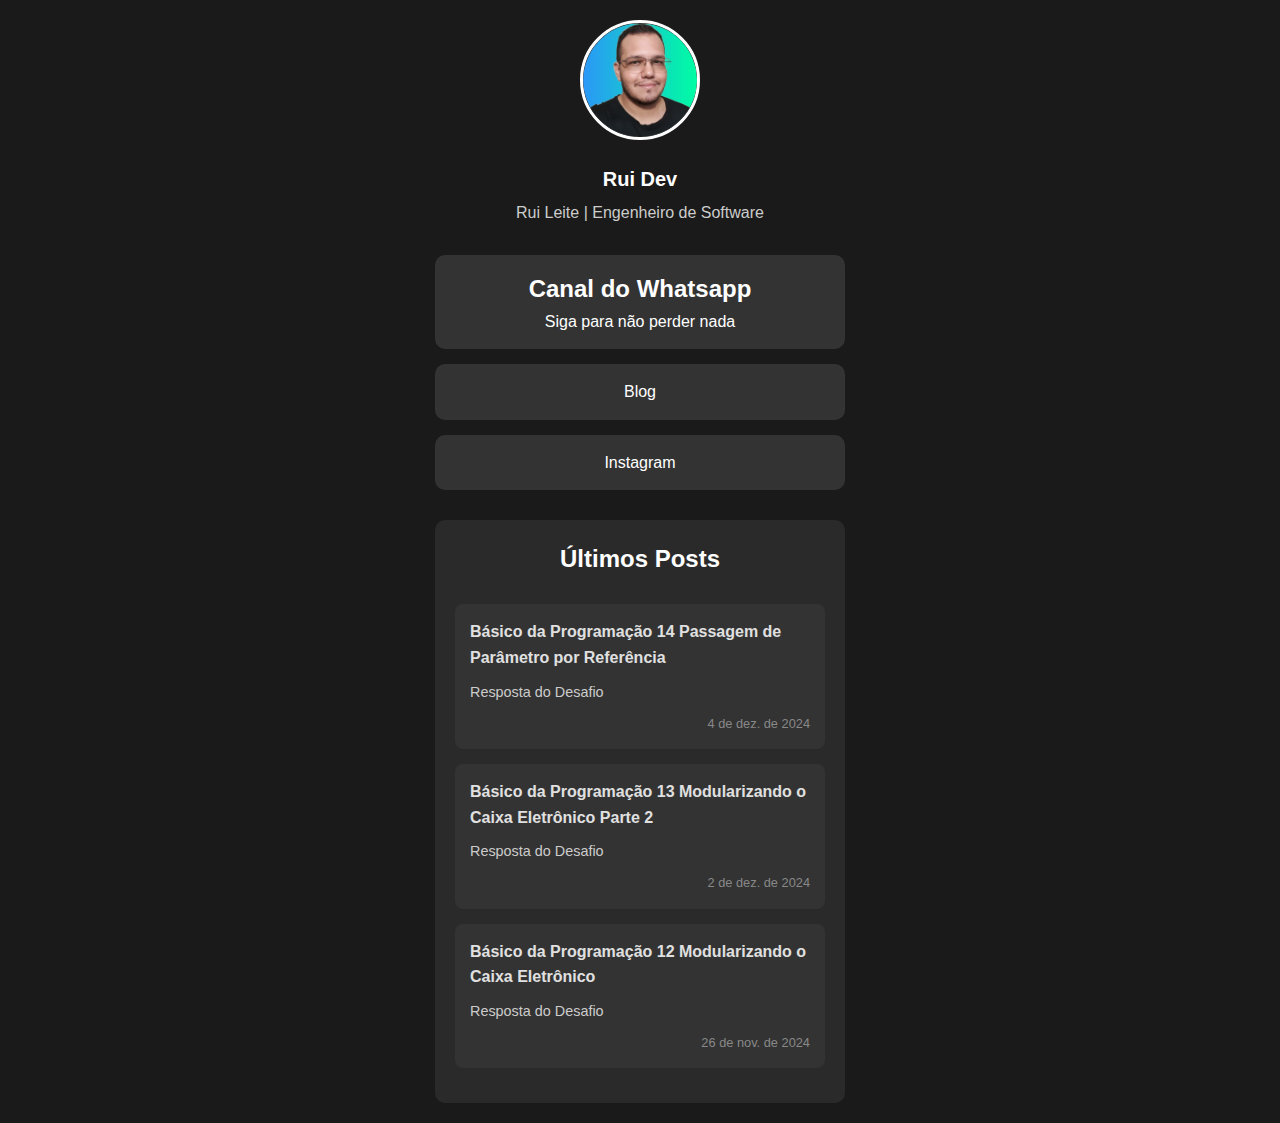
<file: index.html>
<!DOCTYPE html>
<html lang="pt-BR">
<head>
    <meta charset="UTF-8">
    <meta name="viewport" content="width=device-width, initial-scale=1.0">
    <link rel="icon" type="image/x-icon" href="./favicon.png">
    <title>Rui Dev Link List</title>
    
    <style>
        * {
            margin: 0;
            padding: 0;
            box-sizing: border-box;
        }

        a {
            text-decoration: none;
        }
        
        body {
            font-family: Arial, sans-serif;
            background-color: #1a1a1a;
            display: flex;
            justify-content: center;
            align-items: center;
            min-height: 100vh;
            color: #ffffff;
            line-height: 1.6;
        }

        .container {
            width: 100%;
            max-width: 450px;
            padding: 20px;
            text-align: center;
        }

        .profile {
            margin-bottom: 30px;
        }

        .profile img {
            width: 120px;
            height: 120px;
            border-radius: 50%;
            object-fit: cover;
            border: 3px solid #ffffff;
        }

        .profile h1 {
            margin-top: 15px;
            font-size: 20px;
        }

        .profile p {
            color: #cccccc;
            margin-top: 5px;
        }

        .links {
            display: flex;
            flex-direction: column;
            gap: 15px;
            margin-bottom: 30px;
        }

        .link {
            background-color: #333333;
            color: #ffffff;
            text-decoration: none;
            padding: 15px;
            border-radius: 10px;
            transition: background-color 0.3s ease;
        }

        .link:hover {
            background-color: #444444;
        }

        .social-links {
            display: flex;
            justify-content: center;
            gap: 20px;
            margin-top: 30px;
        }

        .social-links a {
            color: #ffffff;
            font-size: 24px;
            text-decoration: none;
        }

        .posts-section {
            background-color: #2a2a2a;
            border-radius: 10px;
            padding: 20px;
            margin-top: 30px;
        }

        .post {
            background-color: #333333;
            border-radius: 8px;
            padding: 15px;
            margin-bottom: 15px;
            text-align: left;
            transition: background-color 0.3s ease;
        }
        .post:hover {
            background-color: #444444;
        }

        .post-title {
            font-weight: bold;
            margin-bottom: 10px;
            color: #e0e0e0;
        }

        .post-subtitle {
            color: #cccccc;
            font-size: 0.9em;
        }

        .post-content {
            color: #cccccc;
            font-size: 0.9em;
        }

        .post-date {
            color: #888888;
            font-size: 0.8em;
            margin-top: 10px;
            text-align: right;
        }

        .view-all-posts {
            display: block;
            background-color: #444444;
            color: #ffffff;
            text-decoration: none;
            padding: 10px;
            border-radius: 8px;
            text-align: center;
            margin-top: 15px;
            transition: background-color 0.3s ease;
        }

        .view-all-posts:hover {
            background-color: #555555;
        }
    </style>
    
    
</head>
<body>
    <div class="container">
        <div class="profile">
            <img src="/ruicoderfoto.png" alt="foto do rui dev">
            <h1 id="nome"></h1>
            <p id="descricao"></p>
        </div>

        <div id="links" class="links">
        </div>

        <!-- <div class="social-links">
            <a href="#" target="_blank">🔗 Instagram</a>
            <a href="#" target="_blank">🔗 LinkedIn</a>
            <a href="#" target="_blank">🔗 GitHub</a>
        </div> -->

        <div id="posts-container" class="posts-section">
        </div>

        <!-- <div class="social">
            <a href="#" title="GitHub">
                <svg xmlns="http://www.w3.org/2000/svg" fill="currentColor" viewBox="0 0 24 24">
                    <path d="M12 0c-6.626 0-12 5.373-12 12 0 5.302 3.438 9.8 8.207 11.387.599.111.793-.261.793-.577v-2.234c-3.338.726-4.033-1.416-4.033-1.416-.546-1.387-1.333-1.756-1.333-1.756-1.089-.745.083-.729.083-.729 1.205.084 1.839 1.237 1.839 1.237 1.07 1.834 2.807 1.304 3.492.997.107-.775.418-1.305.762-1.604-2.665-.305-5.467-1.334-5.467-5.931 0-1.311.469-2.381 1.236-3.221-.124-.303-.535-1.524.117-3.176 0 0 1.008-.322 3.301 1.23.957-.266 1.983-.399 3.003-.404 1.02.005 2.047.138 3.006.404 2.291-1.552 3.297-1.23 3.297-1.23.653 1.653.242 2.874.118 3.176.77.84 1.235 1.911 1.235 3.221 0 4.609-2.807 5.624-5.479 5.921.43.372.823 1.102.823 2.222v3.293c0 .319.192.694.801.576 4.765-1.589 8.199-6.086 8.199-11.386 0-6.627-5.373-12-12-12z"/>
                </svg>
            </a>
            <a href="#" title="LinkedIn">
                <svg xmlns="http://www.w3.org/2000/svg" fill="currentColor" viewBox="0 0 24 24">
                    <path d="M19 0h-14c-2.761 0-5 2.239-5 5v14c0 2.761 2.239 5 5 5h14c2.762 0 5-2.239 5-5v-14c0-2.761-2.238-5-5-5zm-11 19h-3v-11h3v11zm-1.5-12.268c-.966 0-1.75-.79-1.75-1.764s.784-1.764 1.75-1.764 1.75.79 1.75 1.764-.783 1.764-1.75 1.764zm13.5 12.268h-3v-5.604c0-3.368-4-3.113-4 0v5.604h-3v-11h3v1.765c1.396-2.586 7-2.777 7 2.476v6.759z"/>
                </svg>
            </a>
            <a href="#" title="Twitter">
                <svg xmlns="http://www.w3.org/2000/svg" fill="currentColor" viewBox="0 0 24 24">
                    <path d="M24 4.557c-.883.392-1.832.656-2.828.775 1.017-.609 1.798-1.574 2.165-2.724-.951.564-2.005.974-3.127 1.195-.897-.957-2.178-1.555-3.594-1.555-3.179 0-5.515 2.966-4.797 6.045-4.091-.205-7.719-2.165-10.148-5.144-1.29 2.213-.669 5.108 1.523 6.574-.806-.026-1.566-.247-2.229-.616-.054 2.281 1.581 4.415 3.949 4.89-.693.188-1.452.232-2.224.084.626 1.956 2.444 3.379 4.6 3.419-2.07 1.623-4.678 2.348-7.29 2.04 2.179 1.397 4.768 2.212 7.548 2.212 9.142 0 14.307-7.721 13.995-14.646.962-.695 1.797-1.562 2.457-2.549z"/>
                </svg>
            </a>
        </div> -->
    </div>

    <script>
        // carregando json local
        const data = fetch('./data.json').then(async data => {
            data = await data.json();
            console.log(data)
            fillInfo(data);
            createLinkCards(data.links);
            createPostCards(data.posts)
        });

        // Função para formatar a data
        function formatDate(dateString) {
            const options = { day: 'numeric', month: 'short', year: 'numeric' };
            return new Date(dateString).toLocaleDateString('pt-BR', options);
        }

        // Função para criar os cards de posts
        function createPostCards(listaPosts) {
            // const limite = 3;
            // const postsContainer = document.getElementById('posts-container');
            // const title = document.createElement('h2');
            // title.innerText = 'Últimos Posts';
            // postsContainer.appendChild(title);
            // for (let i = 0; i < limite; i++)
            // {
            //     const post = listaPosts[i];
            //     const postCard = document.createElement('div');
            //     postCard.className = 'post';
            //     postCard.innerHTML = `
            //         <div class="post-title">${post.title}</div>
            //         <div class="post-subtitle">${post.subtitle}</div>
            //         <div class="post-date">${formatDate(post.date)}</div>
            //     `;
            //     postsContainer.appendChild(postCard);
            // }
            // const todosPosts = document.createElement('div');
            // todosPosts.innerHTML = `<a href="/blog.html" class="view-all-posts">Ver Todos os Posts</a>`;
            // postsContainer.appendChild(todosPosts);

            
            let postsContainer = document.getElementById('posts-container');
            let elements = '';
            elements += '<h2>Últimos Posts</h2><br>';
            
            const limite = 3;
            for (let i = 0; i < limite; i++)
            {
                post = listaPosts[i];
                post.link = `./${post.link}.html`
                elements += `<a href="${post.link}">`;
                elements += `<div class='post'>`;
                elements += `<div class="post-title">${post.title}</div>`;
                elements += `<div class="post-subtitle">${post.subtitle}</div>`;
                elements += `<div class="post-date">${formatDate(post.date)}</div>`;
                elements += `</div>`;
                elements += `</a>`;
            }
            postsContainer.innerHTML = elements;
        }

        function createLinkCards(links) {
            const linksContainer = document.getElementById('links');
            links.forEach(link => {
                const linkElement = document.createElement('a');
                linkElement.className = 'link';
                linkElement.href = link.link;
                linkElement.innerHTML = link.nome;
                linksContainer.appendChild(linkElement);
            });
        }

        function fillInfo(data){
            document.getElementById('nome').innerHTML = data.nome;
            document.getElementById('descricao').innerHTML = data.descricao;
        }
    </script>
</body>
</html>
</file>
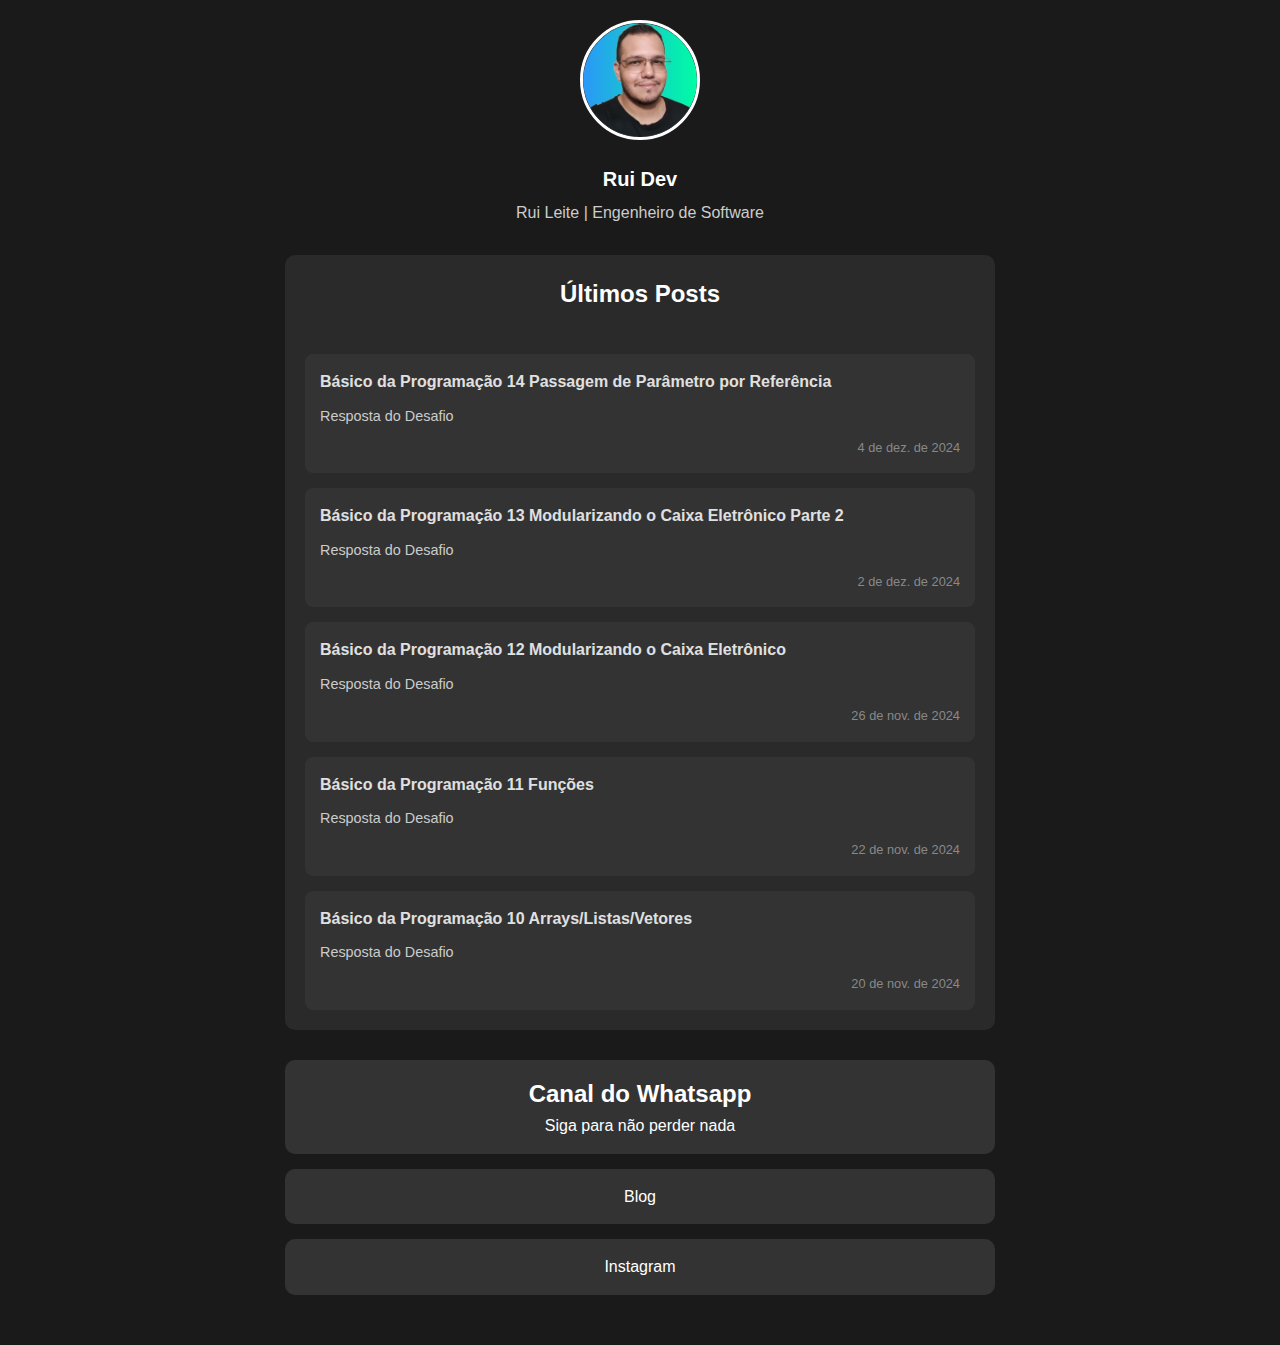
<file: blog.html>
<!DOCTYPE html>
<html lang="pt-BR">
<head>
    <meta charset="UTF-8">
    <meta name="viewport" content="width=device-width, initial-scale=1.0">
    <link rel="icon" type="image/x-icon" href="./favicon.png">
    <title>Rui Dev Link List</title>
    
    <style>
        * {
            margin: 0;
            padding: 0;
            box-sizing: border-box;
        }

        body {
            font-family: Arial, sans-serif;
            background-color: #1a1a1a;
            display: flex;
            justify-content: center;
            align-items: center;
            min-height: 100vh;
            color: #ffffff;
            line-height: 1.6;
        }

        a {
            text-decoration: none;
        }

        .container {
            width: 100%;
            max-width: 750px;
            padding: 20px;
            text-align: center;
        }

        .profile {
            margin-bottom: 30px;
        }

        .profile img {
            width: 120px;
            height: 120px;
            border-radius: 50%;
            object-fit: cover;
            border: 3px solid #ffffff;
        }

        .profile h1 {
            margin-top: 15px;
            font-size: 20px;
        }

        .profile p {
            color: #cccccc;
            margin-top: 5px;
        }

        .links {
            display: flex;
            flex-direction: column;
            gap: 15px;
            margin-bottom: 30px;
        }

        .link {
            background-color: #333333;
            color: #ffffff;
            text-decoration: none;
            padding: 15px;
            border-radius: 10px;
            transition: background-color 0.3s ease;
        }

        .link:hover {
            background-color: #444444;
        }

        .social-links {
            display: flex;
            justify-content: center;
            gap: 20px;
            margin-top: 30px;
        }

        .social-links a {
            color: #ffffff;
            font-size: 24px;
            text-decoration: none;
        }

        .posts-section {
            background-color: #2a2a2a;
            border-radius: 10px;
            padding: 20px;
            margin-top: 30px;
            margin-bottom: 30px;
        }

        .post {
            background-color: #333333;
            border-radius: 8px;
            padding: 15px;
            margin-top: 15px;
            text-align: left;
            transition: background-color 0.3s ease;
        }
        .post:hover {
            background-color: #444444;
        }

        .post-title {
            font-weight: bold;
            margin-bottom: 10px;
            color: #e0e0e0;
        }

        .post-subtitle {
            color: #cccccc;
            font-size: 0.9em;
        }

        .post-content {
            color: #cccccc;
            font-size: 0.9em;
        }

        .post-date {
            color: #888888;
            font-size: 0.8em;
            margin-top: 10px;
            text-align: right;
        }

        .view-all-posts {
            display: block;
            background-color: #444444;
            color: #ffffff;
            text-decoration: none;
            padding: 10px;
            border-radius: 8px;
            text-align: center;
            margin-top: 15px;
            transition: background-color 0.3s ease;
        }

        .view-all-posts:hover {
            background-color: #555555;
        }
    </style>
    
    
</head>
<body>
    <div class="container">
        <div class="profile">
            <img src="/ruicoderfoto.png" alt="foto do rui dev">
            <h1 id="nome"></h1>
            <p id="descricao"></p>
        </div>


        <div id="posts-container" class="posts-section">
        </div>

        <div id="linksContainer" class="links">
        </div>
    </div>

    <script>
        // carregando json local
        const data = fetch('./data.json').then(async data => {
            data = await data.json();
            console.log(data)
            fillInfo(data);
            createLinkCards(data.links);
            createPostCards(data.posts)
        });

        // Função para formatar a data
        function formatDate(dateString) {
            const options = { day: 'numeric', month: 'short', year: 'numeric' };
            return new Date(dateString).toLocaleDateString('pt-BR', options);
        }

        // Função para criar os cards de posts
        function createPostCards(listaPosts) {
            let postsContainer = document.getElementById('posts-container');
            let elements = '';
            elements += '<h2>Últimos Posts</h2><br>';
            
            listaPosts.forEach(post => {
                if(post.link == null) return;
                post.link = `./${post.link}.html`
                elements += `<a href="${post.link}">`;
                elements += `<div class='post'>`;
                elements += `<div class="post-title">${post.title}</div>`;
                elements += `<div class="post-subtitle">${post.subtitle}</div>`;
                elements += `<div class="post-date">${formatDate(post.date)}</div>`;
                elements += `</div>`;
                elements += `</a>`;
            });
            
            postsContainer.innerHTML = elements;
        }

        function createLinkCards(links) {
            const linksContainer = document.getElementById('linksContainer');
            links.forEach(link => {
                const linkElement = document.createElement('a');
                linkElement.className = 'link';
                linkElement.href = link.link;
                linkElement.innerHTML = link.nome;
                linksContainer.appendChild(linkElement);
            });
        }

        function fillInfo(data){
            document.getElementById('nome').innerHTML = data.nome;
            document.getElementById('descricao').innerHTML = data.descricao;
        }
    </script>
</body>
</html>
</file>
